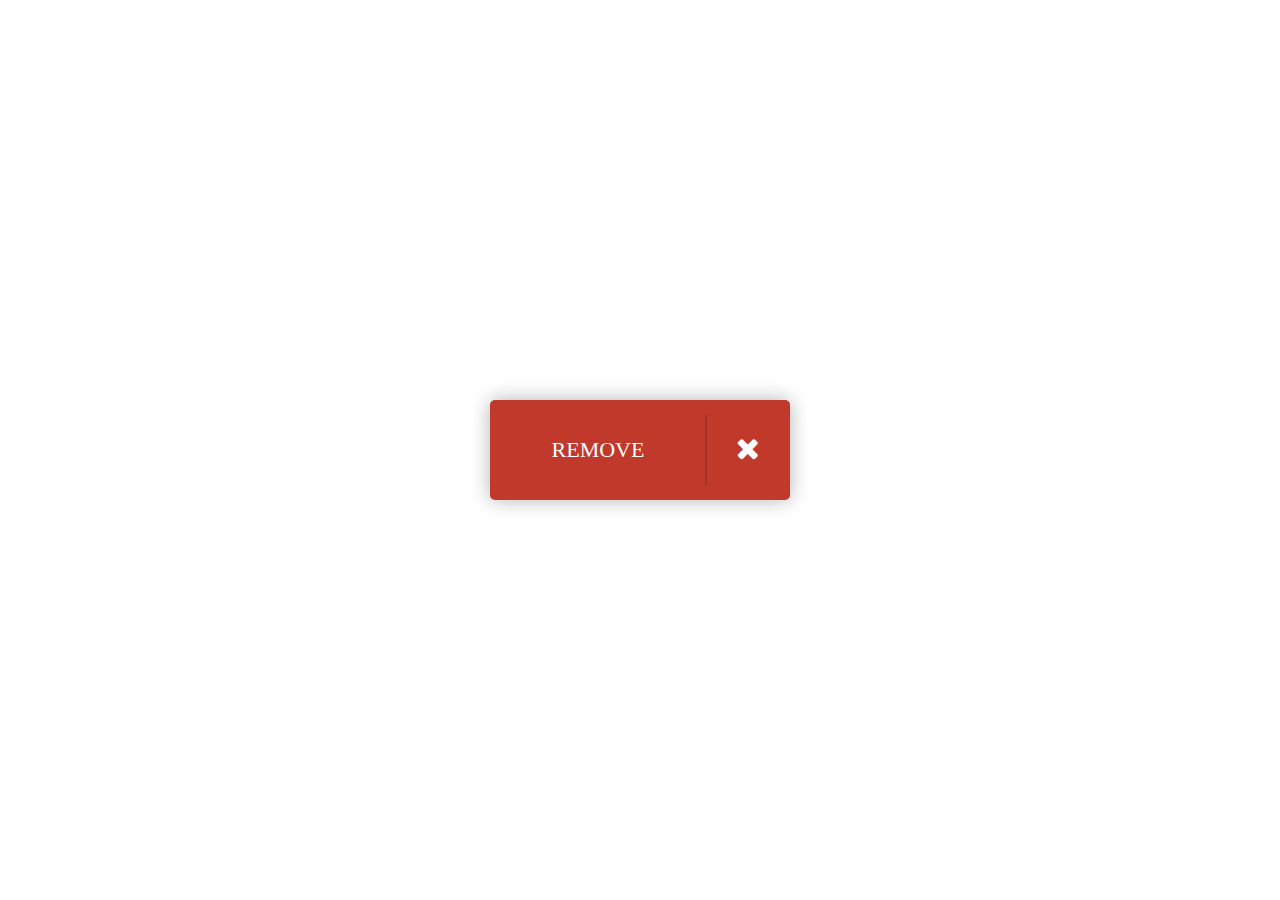
<file: cool-little-button/index.html>
<!DOCTYPE html>
<html lang="ko-KR">
<head>
    <meta charset="UTF-8">
    <meta name="viewport" content="width=device-width, initial-scale=1.0">
    <meta http-equiv="X-UA-Compatible" content="ie=edge">
    <link rel="stylesheet" href="https://maxcdn.bootstrapcdn.com/font-awesome/4.7.0/css/font-awesome.min.css">
    <link rel="stylesheet" href="css/cool-button.css">
    <script src="https://code.jquery.com/jquery-3.2.1.min.js" integrity="sha256-hwg4gsxgFZhOsEEamdOYGBf13FyQuiTwlAQgxVSNgt4=" crossorigin="anonymous"></script>
    <script src="js/cool-button.js">
        
    </script>
    <title>cool button 만들기</title>
</head>
<body>
    <a href="#" role="button" class="button">
        <span>remove</span>
        <div class="icon">
            <i class="fa fa-remove"></i>
            <i class="fa fa-check"></i>
        </div>
    </a>
</body>
</html>
</file>
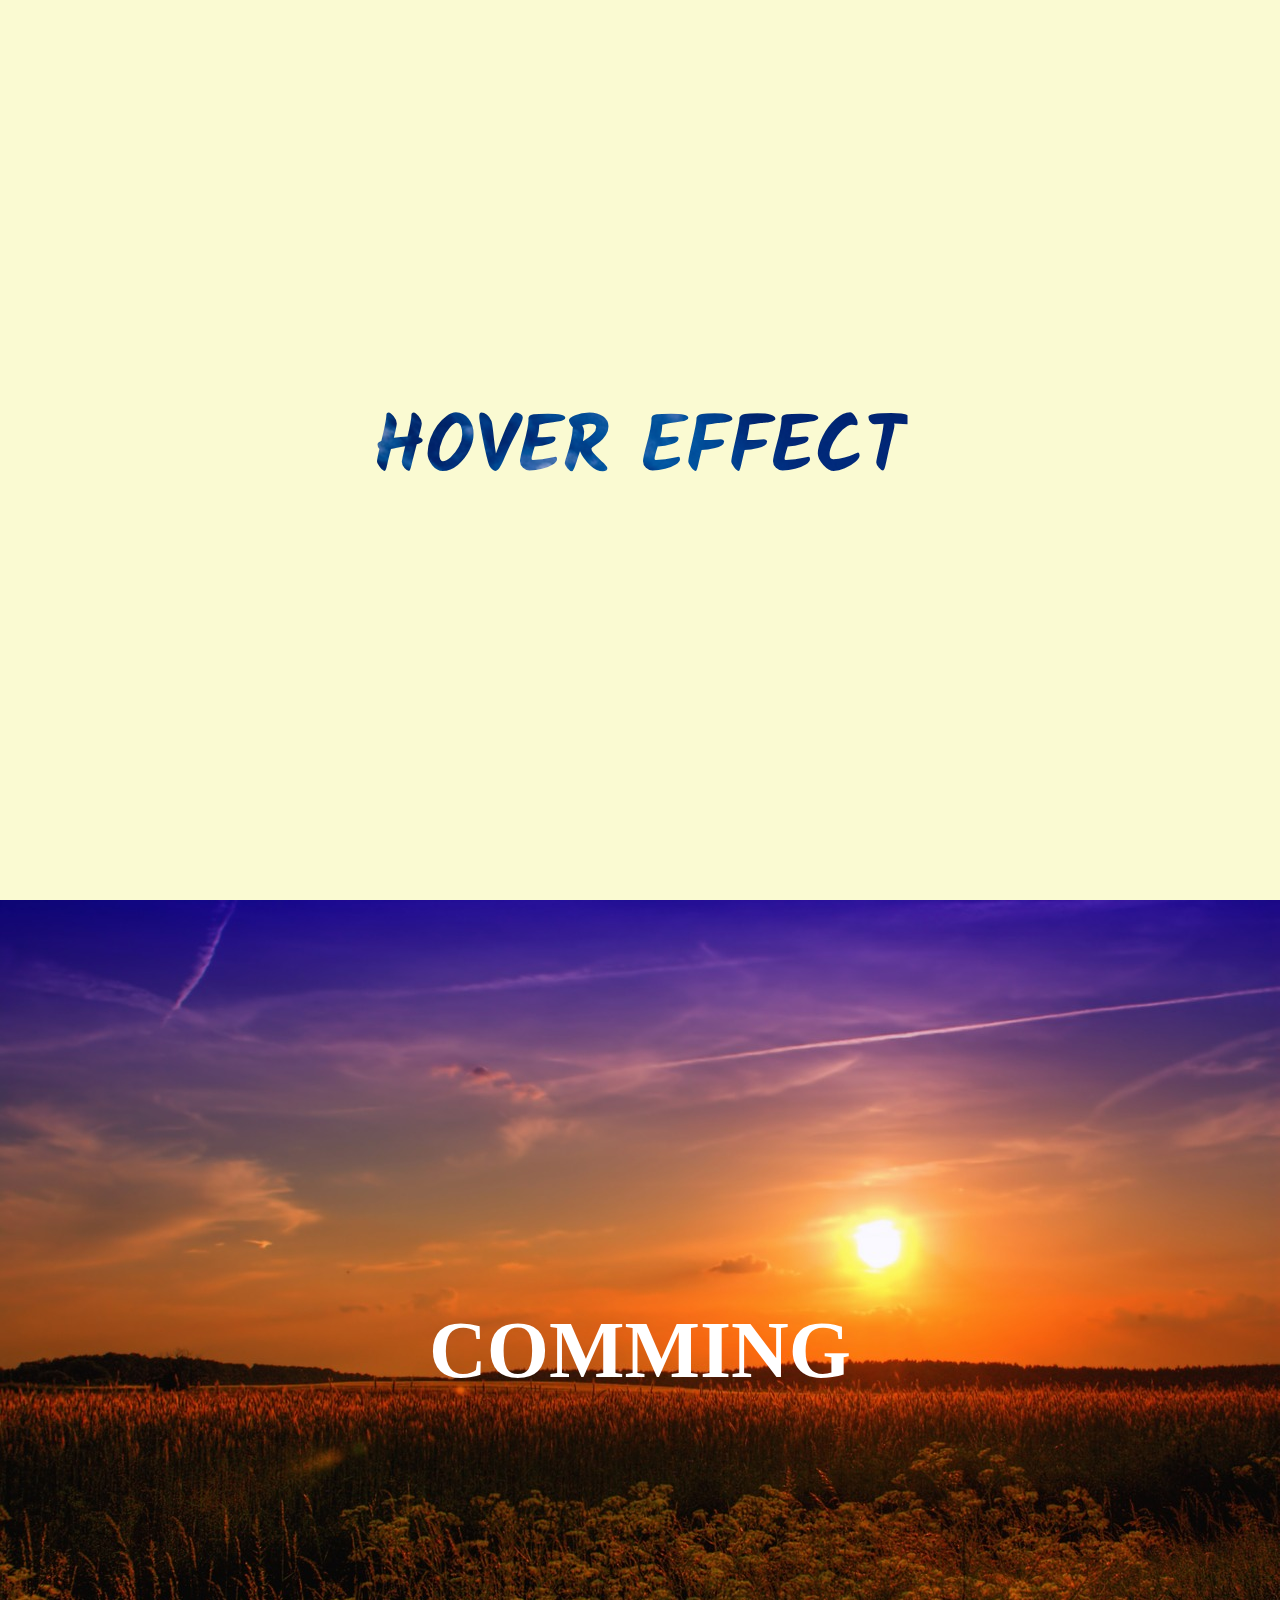
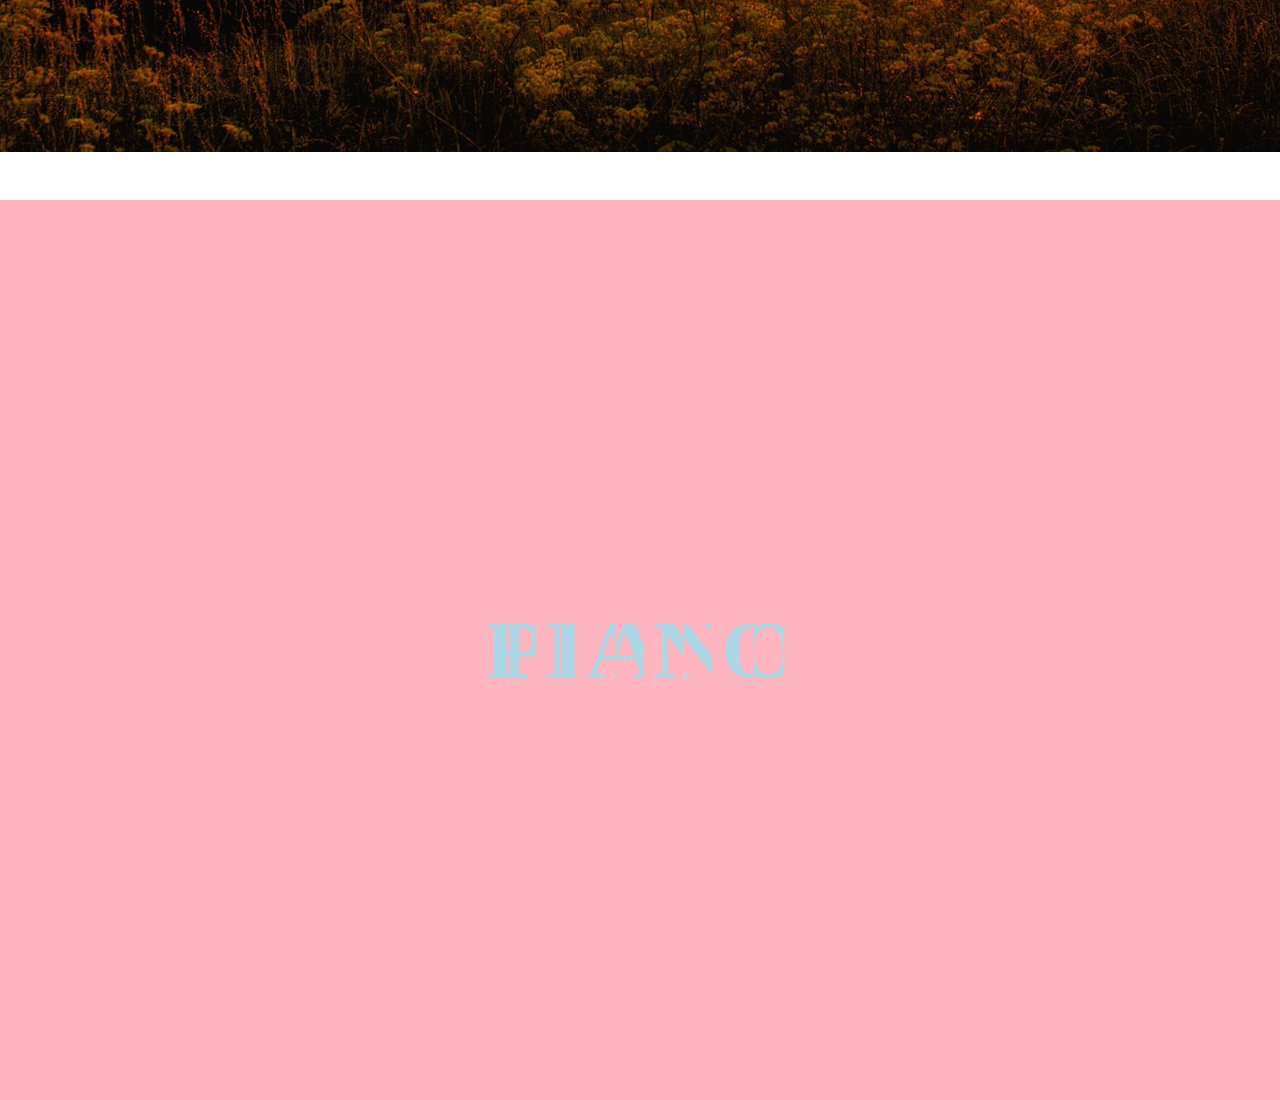
<file: hoverEffect/index.html>
<!DOCTYPE html>
<html lang="ko-KR">
<head>
    <meta charset="UTF-8">
    <meta name="viewport" content="width=device-width, initial-scale=1.0">
    <meta http-equiv="X-UA-Compatible" content="ie=edge">
    <link rel="styesheet" href="css/normalize.css">
    <link rel="stylesheet" href="css/stylesheet.css">
    <title>Hover Effects</title>
</head>
<body>
    <section class="text-background-effect">
        <a href="#">
            hover effect
        </a>
    </section>
    <section class="comming">
        <a href="#">
            comming
        </a>
    </section>
    <section class="divText">
        <a href="#">
            <div>
                p
                <span class="visible-left">p</span>
                <span class="visible-right">p</span>
            </div>
            <div>
                i
                <span class="visible-left">i</span>
                <span class="visible-right">i</span>
            </div>
            <div>
                a
                <span class="visible-left">a</span>
                <span class="visible-right">a</span>
            </div>
            <div>
                n
                <span class="visible-left">n</span>
                <span class="visible-right">n</span>
            </div>
            <div>
                o
                <span class="visible-left">o</span>
                <span class="visible-right">o</span>
            </div>
        </a>
    </section>
</body>
</html>
</file>
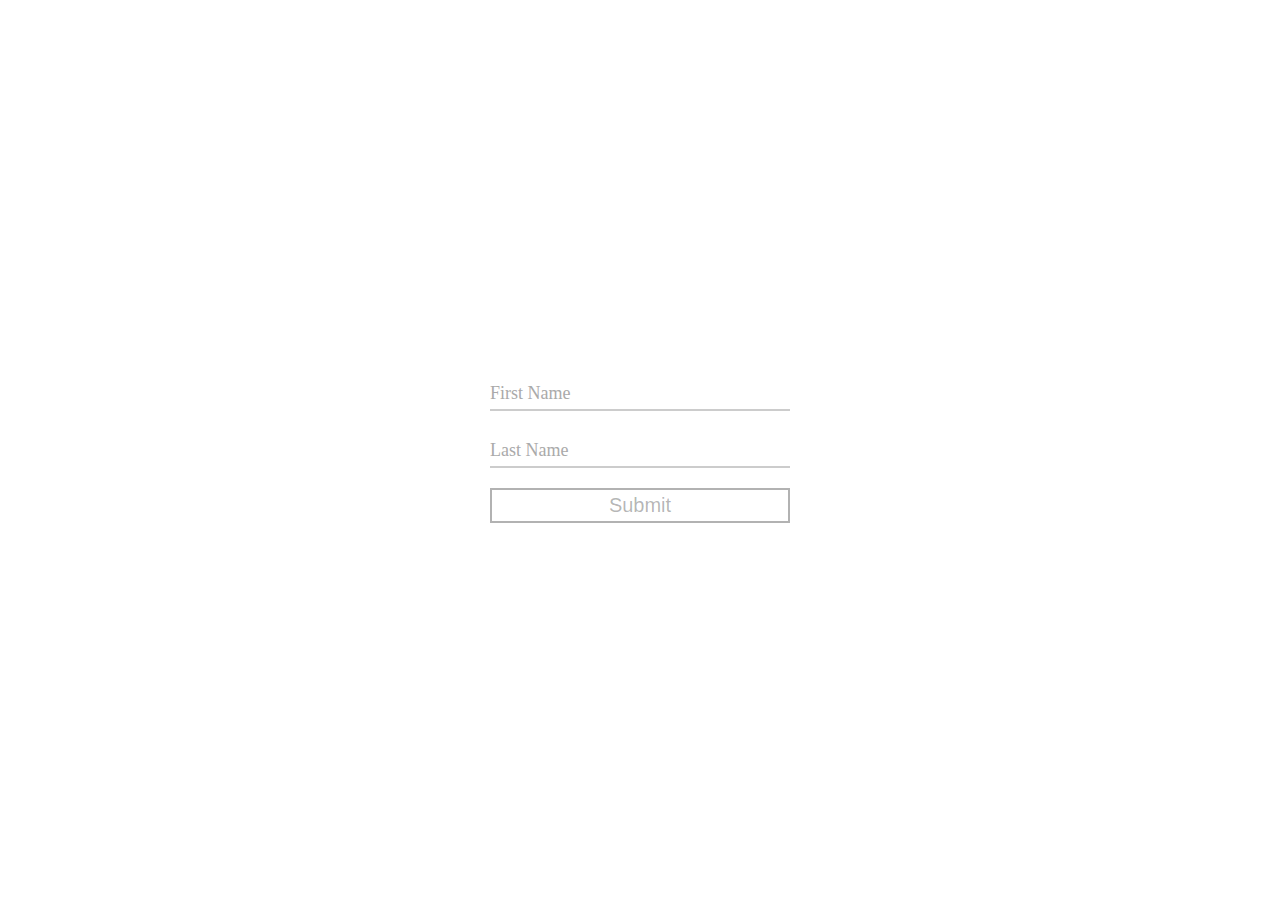
<file: materialForm/index.html>
<!DOCTYPE html>
<html lang="ko-KR">
<head>
    <meta charset="UTF-8">
    <meta name="viewport" content="width=device-width, initial-scale=1.0">
    <meta http-equiv="X-UA-Compatible" content="ie=edge">
    <link rel="stylesheet" href="css/stylesheet.css">
    <title>Material-Form</title>
</head>
<body>
    <form class="user-form" action="">
        <div class="first-name-group">
            <input type="text" id="first-name" name="first">
            <label for="first-name">First Name</label>
            <div class="after"></div>
        </div>
        <div class="last-name-group">
            <input type="text" id="last-name" name="last">
            <label for="last-name">Last Name</label>
            <div class="after"></div>
        </div>
        <div class="btn-box">
            <button type="submit"></button>
        </div>
    </form>
</body>
</html>
</file>
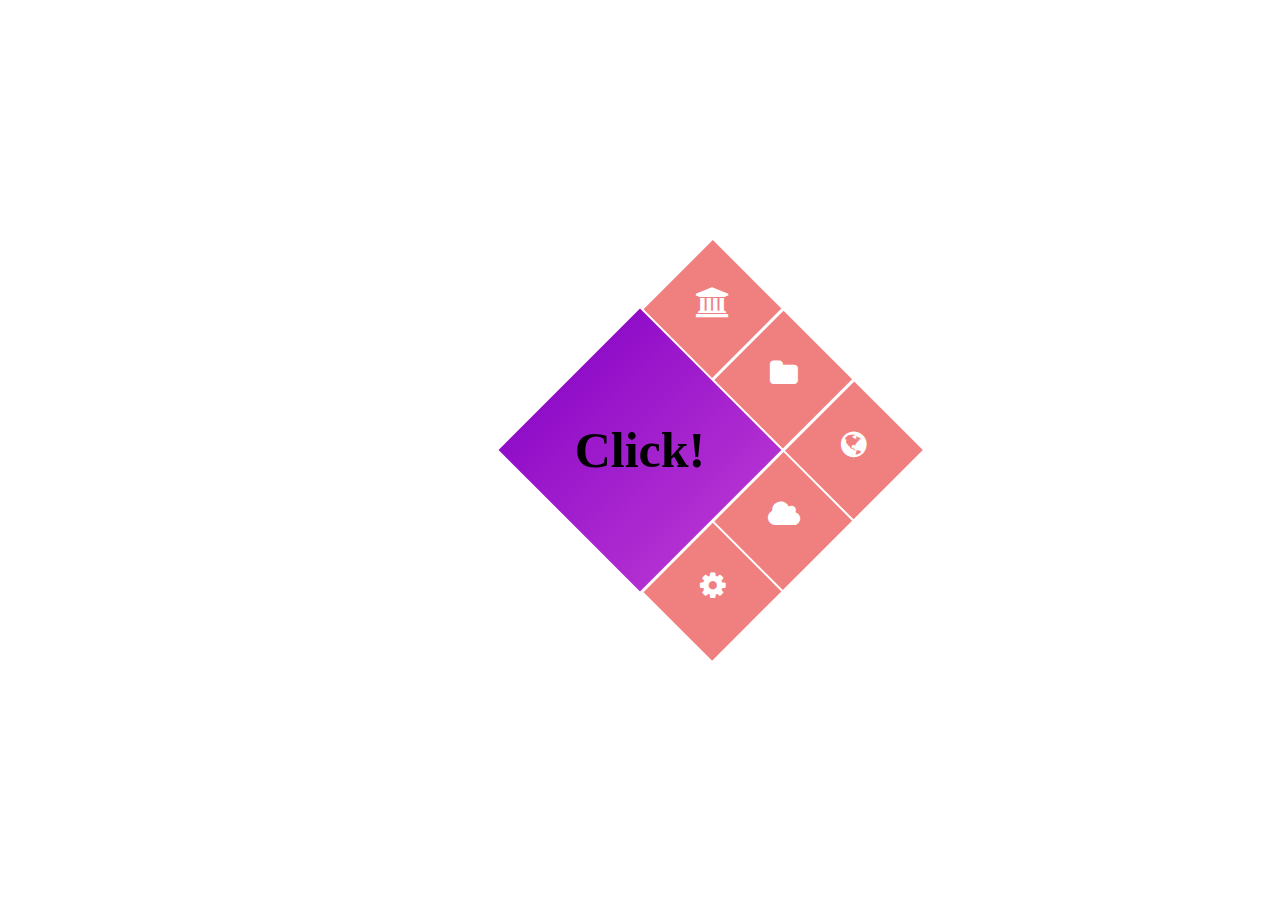
<file: navMenu/index.html>
<!DOCTYPE html>
<html lang="ko-KR">
<head>
    <meta charset="UTF-8">
    <meta name="viewport" content="width=device-width, initial-scale=1.0">
    <meta http-equiv="X-UA-Compatible" content="ie=edge">
    <link rel="styesheet" href="css/normalize.css">
    <link rel="stylesheet" href="https://maxcdn.bootstrapcdn.com/font-awesome/4.7.0/css/font-awesome.min.css">
    <link rel="stylesheet" href="css/stylesheet.css">
    <title>navMenu</title>
</head>
<body>
    <div class="nav-btn">
        <div class="text">
            <span>Click!</span>
        </div>
        <div class="nav-btn01 btns">
            <div class="rotation-box">
                <i class="fa fa-university" aria-hidden="true"></i>
            </div>
        </div>
        <div class="nav-btn02 btns">
            <div class="rotation-box">
                <i class="fa fa-folder" aria-hidden="true"></i>
            </div>
        </div>
        <div class="nav-btn03 btns">
            <div class="rotation-box">
                <i class="fa fa-cloud" aria-hidden="true"></i>
            </div>
        </div>
        <div class="nav-btn04 btns">
            <div class="rotation-box">
                <i class="fa fa-cog" aria-hidden="true"></i>
            </div>
        </div>
        <div class="nav-btn05 btns">
            <div class="rotation-box">
                <i class="fa fa-globe" aria-hidden="true"></i>
            </div>
        </div>
    </div>

    <script>
        (function(){
            var navObj = document.querySelector('.nav-btn');
            var navClass = navObj.getAttribute("class");
            var clickFlag = false;
            
            navObj.onclick = function(e) {
                // e.stopPropagation();
                var _navClass = navClass;
                
                if(!clickFlag) {
                    _navClass += ' active';
                    navObj.setAttribute('class', _navClass);
                    clickFlag = true;
                } else {    
                    navObj.setAttribute('class', _navClass);
                    clickFlag = false;
                }
                // console.log('navObj.getAttribute("class"):', navObj.getAttribute("class"));
            }
        }());
    </script>
</body>
</html>
</file>
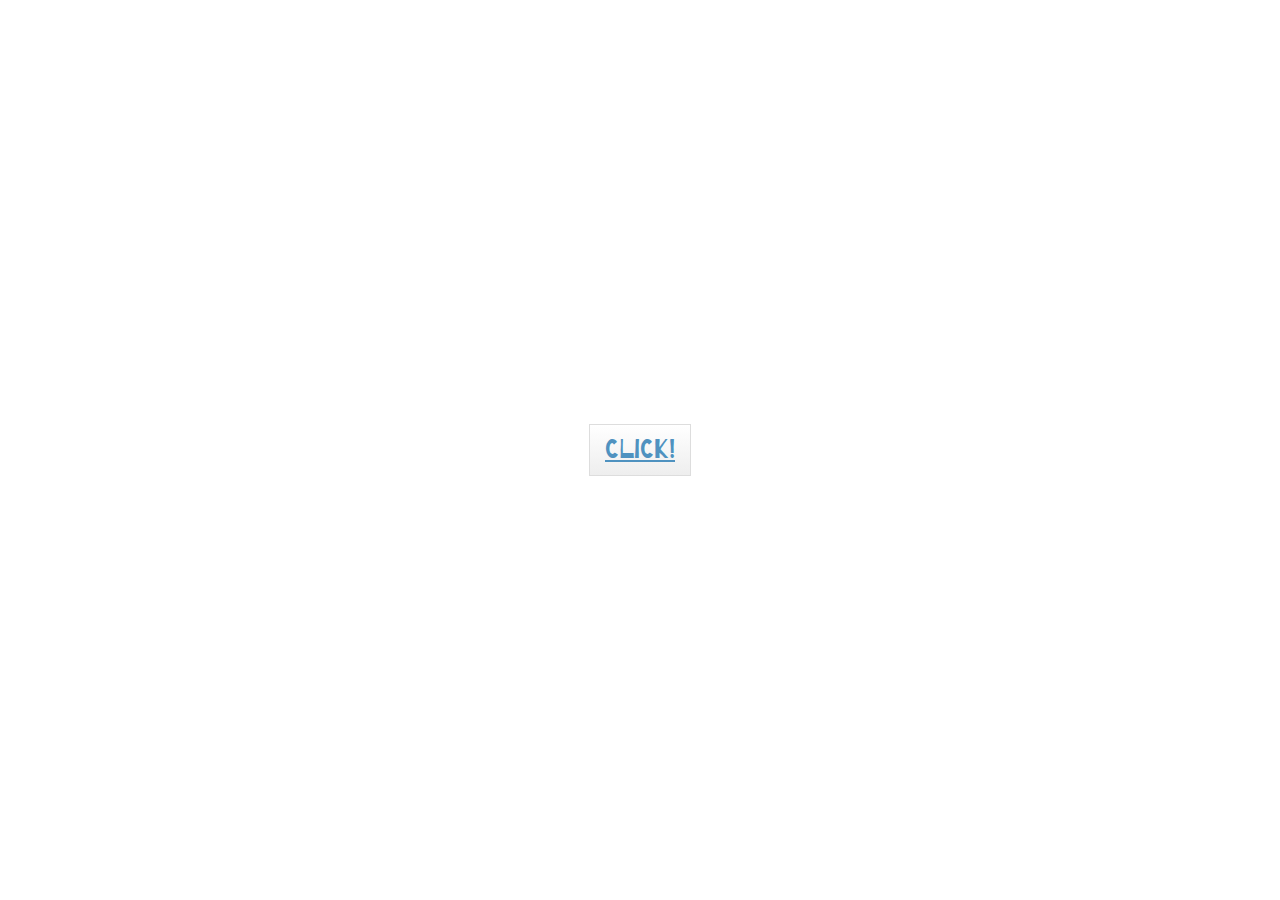
<file: popup/index.html>
<!DOCTYPE html>
<html lang="ko-KR">
<head>
    <meta charset="UTF-8">
    <meta name="viewport" content="width=device-width, initial-scale=1.0">
    <meta http-equiv="X-UA-Compatible" content="ie=edge">
    <link rel="stylesheet" href="https://maxcdn.bootstrapcdn.com/font-awesome/4.7.0/css/font-awesome.min.css">
    <link rel="stylesheet" href="css/stylesheet.css">
    <title>popup Animation</title>
</head>
<body>
    <a href="#pop" class="actived-popup-btn" type="button">Click!</a>
    <div id="pop" class="overlay">
        <div class="popup">
            <a href="#" class="popup-close-btn">
                <i class="fa fa-times" aria-hidden="true"></i>
            </a>
            <div class="content">
                <h2>Hi, there</h2>
                <p>
                So, here we are:<br/>
        I am a pure (S)CSS Modal and work with the <strong>:target</strong> element.<br/><br/>
        You can close me by clicking the x in the upper left corner or the button at the bottom.<br/><br/>
        See you next time:)<br/><br/>
                </p>
            </div>
        </div>
    </div>
</body>
</html>
</file>
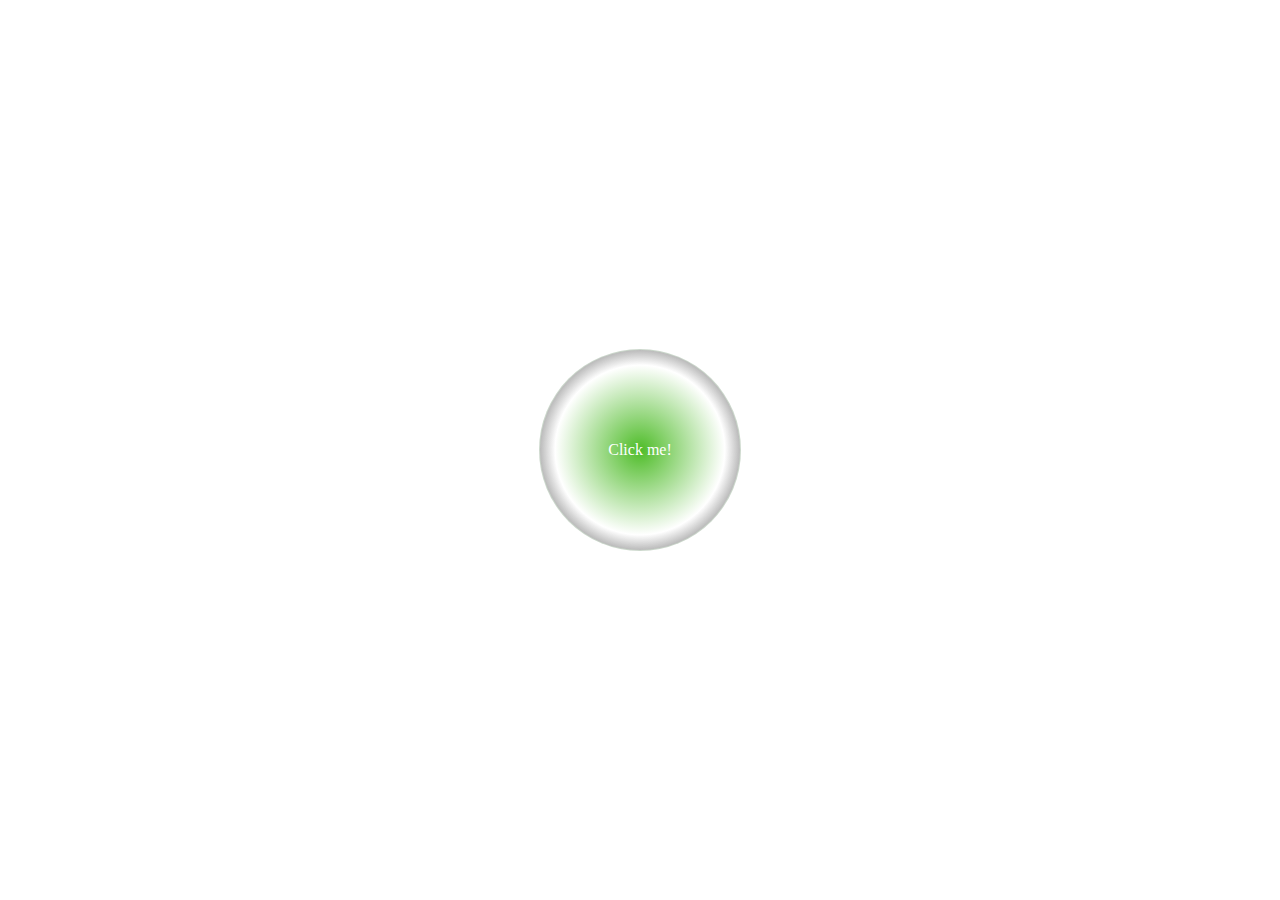
<file: cool-little-button/myButton.html>
<!DOCTYPE html>
<html lang="en">
<head>
    <meta charset="UTF-8">
    <meta name="viewport" content="width=device-width, initial-scale=1.0">
    <meta http-equiv="X-UA-Compatible" content="ie=edge">
    <link rel="stylesheet" href="css/myButton.css">
    <title>myButton 만들기</title>
</head>
<body>
    <a class="myButton" href="#">
        <div class="box">
            <span class="view">Click me!</span>
            <span>Thanks!</span>
        </div>  
    </a>
</body>
</html>
</file>
<file: hoverEffect/css/stylesheet.css>
@import url("https://fonts.googleapis.com/css?family=Kalam:400,700");
html, body {
  margin: 0;
}

html {
  font-size: 10px;
}

body {
  font-size: 1.4rem;
}

a {
  text-decoration: none;
}

section {
  width: 100%;
  height: 100vh;
}

.text-background-effect {
  background: lightgoldenrodyellow;
  position: relative;
}

.text-background-effect a {
  position: absolute;
  top: 50%;
  left: 50%;
  transform: translate(-50%, -50%);
  text-transform: uppercase;
  font-size: 8rem;
  -webkit-background-clip: text;
  -webkit-text-fill-color: transparent;
  background-image: url("../images/1.jpg");
  font-family: 'Kalam', cursive;
  font-weight: bolder;
}

.text-background-effect a:hover {
  animation: text-background-effect-ani 2s infinite;
}

@keyframes text-background-effect-ani {
  0% {
    background-image: url("../images/1.jpg");
  }
  10% {
    background-image: url("../images/9.jpg");
  }
  20% {
    background-image: url("../images/2.jpg");
  }
  30% {
    background-image: url("../images/3.jpg");
  }
  40% {
    background-image: url("../images/4.jpg");
  }
  50% {
    background-image: url("../images/5.jpg");
  }
  60% {
    background-image: url("../images/6.jpg");
  }
  70% {
    background-image: url("../images/7.jpg");
  }
  80% {
    background-image: url("../images/8.jpg");
  }
  90% {
    background-image: url("../images/9.jpg");
  }
  100% {
    background-image: url("../images/10.jpg");
  }
}

.comming {
  background: url("../images/5.jpg") no-repeat;
  position: relative;
}

.comming a {
  position: absolute;
  top: 50%;
  left: 50%;
  transform: translate(-50%, -50%);
  text-decoration: none;
  text-transform: uppercase;
  font-size: 8rem;
  font-weight: bold;
  transition: all 1.2s;
  -webkit-background-clip: text;
  -webkit-text-fill-color: transparent;
  background-image: -webkit-linear-gradient(left, #fff 0%, #fff 50%, transparent 50%, transparent 50%, #fff 60%, #fff 100%);
  background-repeat: no-repeat;
  background-size: 400%;
  background-position: 0 0;
}

.comming a:hover {
  background-position: 100% 0;
}

.divText {
  background: lightpink;
  position: relative;
}

.divText a {
  position: absolute;
  top: 50%;
  left: 50%;
  transform: translate(-50%, -50%);
  clear: both;
}

.divText a:hover div {
  color: lightblue;
}

.divText a:hover span.visible-left {
  top: -150px;
  opacity: 0;
}

.divText a:hover span.visible-right {
  top: 150px;
  opacity: 0;
}

.divText div {
  position: relative;
  font-size: 8rem;
  font-weight: bold;
  text-transform: uppercase;
  color: transparent;
  float: left;
  margin-right: 10px;
  transition: all 0.8s;
  line-height: 8rem;
}

.divText div span {
  position: absolute;
  top: 50%;
  margin-top: -40px;
  width: 50%;
  color: lightblue;
  transition: all 0.8s;
  overflow: hidden;
}

.divText div span.visible-left {
  left: -50%;
  margin-left: 50%;
}

.divText div span.visible-right {
  right: -50%;
  margin-right: 50%;
  text-indent: -50%;
}

/*@import "modules/settings";
@import "modules/grid";*/

/*# sourceMappingURL=stylesheet.css.map */
</file>
<file: materialForm/css/stylesheet.css>
html, body {
  margin: 0;
}

html {
  font-size: 10px;
}

body {
  font-size: 1.4rem;
  height: 100vh;
}

.user-form {
  position: absolute;
  top: 50%;
  left: 50%;
  transform: translate(-50%, -50%);
  width: 300px;
}

.user-form .first-name-group, .user-form .last-name-group {
  position: relative;
}

.user-form .first-name-group label, .user-form .last-name-group label {
  position: absolute;
  font-size: 1.8rem;
  left: 0;
  top: 50%;
  transform: translateY(-50%);
  font-weight: 500;
  color: #aaa;
  transition: all .5s;
}

.user-form .first-name-group label:focus ~ .after, .user-form .last-name-group label:focus ~ .after {
  width: 100%;
  outline: none;
}

.user-form .first-name-group label:focus, .user-form .last-name-group label:focus {
  top: 0;
  font-size: 1.2rem;
}

.user-form .first-name-group input, .user-form .last-name-group input {
  margin: 0;
  padding: 0;
  width: 100%;
  height: 35px;
  border: none;
  border-bottom: 2px solid #ccc;
}

.user-form .first-name-group input:focus ~ .after, .user-form .last-name-group input:focus ~ .after {
  width: 100%;
  outline: none;
}

.user-form .first-name-group input:focus ~ label, .user-form .last-name-group input:focus ~ label {
  top: 0;
  font-size: 1.2rem;
}

.user-form .first-name-group .after, .user-form .last-name-group .after {
  position: absolute;
  width: 0;
  height: 2px;
  background: #f00;
  bottom: 0;
  transition: all .5s;
}

.user-form .last-name-group {
  margin-top: 20px;
}

.user-form button {
  margin-top: 20px;
  width: 100%;
  height: 35px;
  background: #ccc;
  background: linear-gradient(to right, #f00 50%, transparent 50%);
  background-color: rgba(0, 0, 0, 0.3);
  background-size: 200% 100%;
  background-position: 100% 0;
  border: none;
  position: relative;
  transition: all 1s;
  color: rgba(0, 0, 0, 0.3);
}

.user-form button::before {
  content: "Submit";
  position: absolute;
  line-height: 31px;
  font-size: 2rem;
  top: 2px;
  bottom: 2px;
  left: 2px;
  right: 2px;
  background: #fff;
}

.user-form button:hover {
  background-position: 0 0;
  color: #f00;
}
</file>
<file: navMenu/css/stylesheet.css>
html, body {
  margin: 0;
}

html {
  font-size: 10px;
}

body {
  font-size: 1.4rem;
}

.nav-btn {
  position: absolute;
  left: 50%;
  top: 50%;
  margin-top: -100px;
  margin-left: -100px;
  width: 200px;
  height: 200px;
  transform: rotate(45deg);
}

.nav-btn.active .btns {
  transform: scale(0);
}

.nav-btn.active .btns.nav-btn01 {
  top: 0px;
}

.nav-btn.active .btns.nav-btn02 {
  top: 0px;
}

.nav-btn.active .btns.nav-btn03 {
  top: 100px;
  left: 0px;
}

.nav-btn.active .btns.nav-btn04 {
  left: 0px;
}

.nav-btn.active .btns.nav-btn05 {
  top: 0px;
  left: 0px;
}

.nav-btn .text {
  z-index: 999;
  margin: 0;
  width: 100%;
  height: 100%;
  text-align: center;
  line-height: 200px;
  font-size: 5rem;
  font-weight: bold;
  cursor: pointer;
  background: linear-gradient(90deg, #910EC9, #d350db, #910EC9);
  background-size: 400% 400%;
  animation: bg-ani 5s infinite;
}

.nav-btn .text span {
  display: block;
  transform: rotate(-45deg);
}

.nav-btn > div {
  position: absolute;
  width: 97.5px;
  height: 97.5px;
  background: lightcoral;
  transition: all 0.8s ease-out;
}

.nav-btn > div.nav-btn01 {
  top: -100px;
  left: 2.5px;
}

.nav-btn > div.nav-btn02 {
  top: -100px;
  left: 102.5px;
}

.nav-btn > div.nav-btn03 {
  top: 0px;
  left: 202.5px;
}

.nav-btn > div.nav-btn04 {
  top: 100px;
  left: 202.5px;
}

.nav-btn > div.nav-btn05 {
  top: -100px;
  left: 202.5px;
}

.nav-btn .rotation-box {
  text-align: center;
  height: 100%;
  line-height: 97.5px;
  transform: rotate(-45deg);
}

.nav-btn .rotation-box .fa {
  font-size: 3rem;
  color: #fff;
}

@keyframes bg-ani {
  50% {
    background-position: 100% 0;
  }
}

/*# sourceMappingURL=stylesheet.css.map */
</file>
<file: popup/css/stylesheet.css>
@import url("https://fonts.googleapis.com/css?family=Barrio");
body {
  font-size: 10px;
}

.actived-popup-btn {
  position: absolute;
  top: 50%;
  left: 50%;
  transform: translate(-50%, -50%);
  width: 100px;
  height: 50px;
  line-height: 50px;
  text-align: center;
  color: #4f92c0;
  font-size: 1.6rem;
  font-family: "Barrio", sans-serif;
  border: 1px solid #ddd;
  background: linear-gradient(to bottom, #fff, #eee);
  cursor: pointer;
}

.actived-popup-btn:hover {
  background: #fff;
  border: 1px solid #eee;
}

.overlay {
  background: rgba(0, 0, 0, 0.7);
  position: fixed;
  top: 0;
  bottom: 0;
  left: 0;
  right: 0;
  display: none;
  transition: opacity .5s;
  opacity: 0;
}

.overlay:target {
  display: block;
  opacity: 1;
}

.overlay:target > .popup {
  animation: popup-ani 0.5s cubic-bezier(0.8, 0, 0, 1.5) forwards;
}

.popup {
  background: #fff;
  position: absolute;
  top: 0;
  left: 50%;
  margin-left: -100px;
  margin-top: -150px;
  box-sizing: border-box;
  width: 200px;
  height: 300px;
  border: 2px solid #eee;
  border-radius: 5px;
  padding: 10px;
}

.popup .popup-close-btn {
  position: absolute;
  top: 10px;
  left: 10px;
  width: 20px;
  height: 20px;
  line-height: 20px;
  text-align: center;
  border-radius: 50%;
  display: block;
  background: lightgreen;
}

.popup .popup-close-btn .fa {
  position: relative;
  top: 1.5px;
  color: #fff;
  font-size: 1rem;
}

.popup h2 {
  margin: 30px 0 15px 0;
  text-align: center;
  font-family: "Barrio", sans-serif;
  color: skyblue;
}

.popup p {
  font-family: "Barrio", sans-serif;
  font-size: 1rem;
  color: palevioletred;
}

@keyframes popup-ani {
  from {
    opacity: 0;
    top: 0;
    transform: scale(1);
  }
  to {
    opacity: 1;
    top: 50%;
    transform: scale(1.29);
  }
}

/*# sourceMappingURL=stylesheet.css.map */
</file>
<file: cool-little-button/css/myButton.css>
.myButton {
  display: block;
  background: radial-gradient(ellipse, #4ebc28 0%, white 60%, rgba(0, 0, 0, 0.5) 80%, black 100%);
  border: 1px solid rgba(219, 244, 219, 0.5);
  border-radius: 50%;
  width: 200px;
  height: 200px;
  position: absolute;
  left: 50%;
  top: 50%;
  transform: translate(-50%, -50%);
  text-align: center;
  transition: all 0.5s;
  overflow: hidden;
}

.myButton::after {
  content: "";
  display: block;
  clear: both;
}

.myButton:hover {
  background-color: #c93030;
}

.myButton:hover .box {
  transform: translateX(-50%);
}

.myButton .box {
  width: 200%;
}

.myButton .box span {
  display: block;
  float: left;
  color: #fff;
  width: 50%;
  height: 100%;
  line-height: 200px;
  transition: all 0.5s;
}

/*# sourceMappingURL=myButton.css.map */
</file>
<file: cool-little-button/css/cool-button.css>
@charset "UTF-8";
/*! http://codepen.io/chrisdothtml/pen/xbmddV
    codepen.io 참고함
*/
/* Reset */
/* Main Styles */
.button {
  display: block;
  background-color: #c0392b;
  width: 300px;
  height: 100px;
  line-height: 100px;
  margin: auto;
  color: #fff;
  position: absolute;
  top: 0;
  bottom: 0;
  left: 0;
  right: 0;
  cursor: pointer;
  overflow: hidden;
  border-radius: 5px;
  box-shadow: 0 0 20px 0 rgba(0, 0, 0, 0.3);
  transition: all 0.25s cubic-bezier(0.31, -0.105, 0.43, 1.4); }
  .button span,
  .button .icon {
    display: block;
    height: 100%;
    text-align: center;
    position: absolute;
    top: 0; }
  .button span {
    width: 72%;
    line-height: inherit;
    font-size: 22px;
    text-transform: uppercase;
    left: 0;
    transition: all 0.25s cubic-bezier(0.31, -0.105, 0.43, 1.4); }
    .button span:after {
      content: '';
      background-color: #a53125;
      width: 2px;
      height: 70%;
      position: absolute;
      top: 15%;
      right: -1px; }
  .button .icon {
    width: 28%;
    right: 0;
    transition: all 0.25s cubic-bezier(0.31, -0.105, 0.43, 1.4); }
    .button .icon .fa {
      font-size: 30px;
      vertical-align: middle;
      transition: all 0.25s cubic-bezier(0.31, -0.105, 0.43, 1.4), height 0.25s ease; }
    .button .icon .fa-remove {
      height: 36px; }
    .button .icon .fa-check {
      display: none; }
  .button.success span, .button:hover span {
    left: -72%;
    opacity: 0; }
  .button.success .icon, .button:hover .icon {
    width: 100%; }
    .button.success .icon .fa, .button:hover .icon .fa {
      font-size: 45px; }
  .button.success {
    background-color: #27ae60; }
    .button.success .icon .fa-remove {
      display: none; }
    .button.success .icon .fa-check {
      display: inline-block; }
  .button:hover {
    opacity: .9; }
    .button:hover .icon .fa-remove {
      height: 46px; }
  .button:active {
    opacity: 1; }

/*# sourceMappingURL=cool-button.css.map */
</file>
